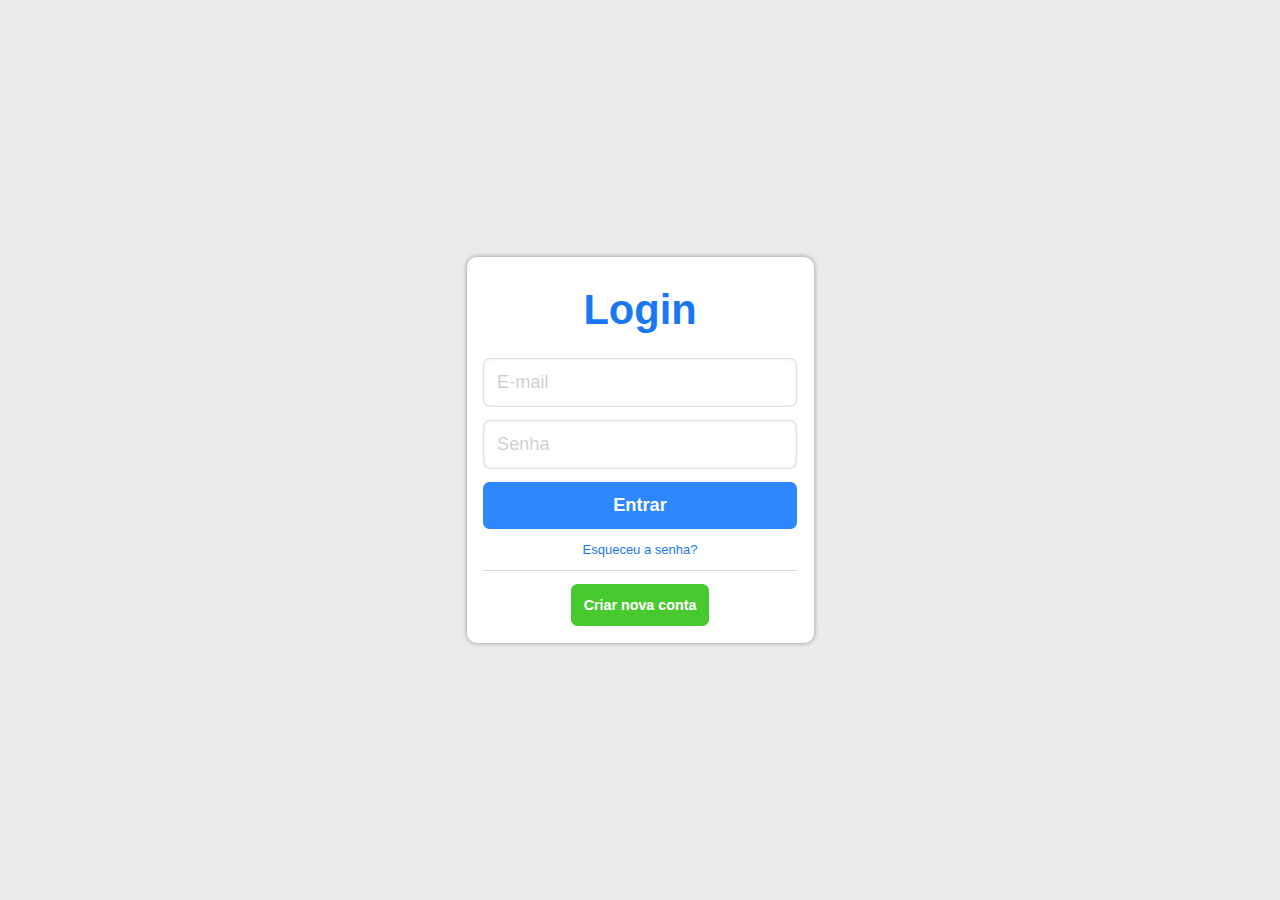
<file: index.html>
<!DOCTYPE html>
<html lang="pt-br">
<head>
    <meta charset="UTF-8">
    <meta name="viewport" content="width=device-width, initial-scale=1.0">
    <title>Entrar com sua Conta: Formulário de Login</title>
    <link rel="stylesheet" href="style.css">
</head>
<body>
    <div class="box">
        <form class="container" action="">
            <h1>Login</h1>
            <input type="email" name="email" id="email" placeholder="E-mail">
            <input type="password" name="password" id="password" placeholder="Senha">
            <input type="button" value="Entrar" id="button">
            <div class="esqueceu">
                <a href="esqueceu-senha/index.html"><p>Esqueceu a senha?</p></a>
            </div>
            <div class="linha"></div>
            <div class="novaconta">
                <a href="criar-conta/index.html"><input type="button" value="Criar nova conta" id="estilnova"></a>
            </div>
        </form>
    </div>
</body>
</html>
</file>
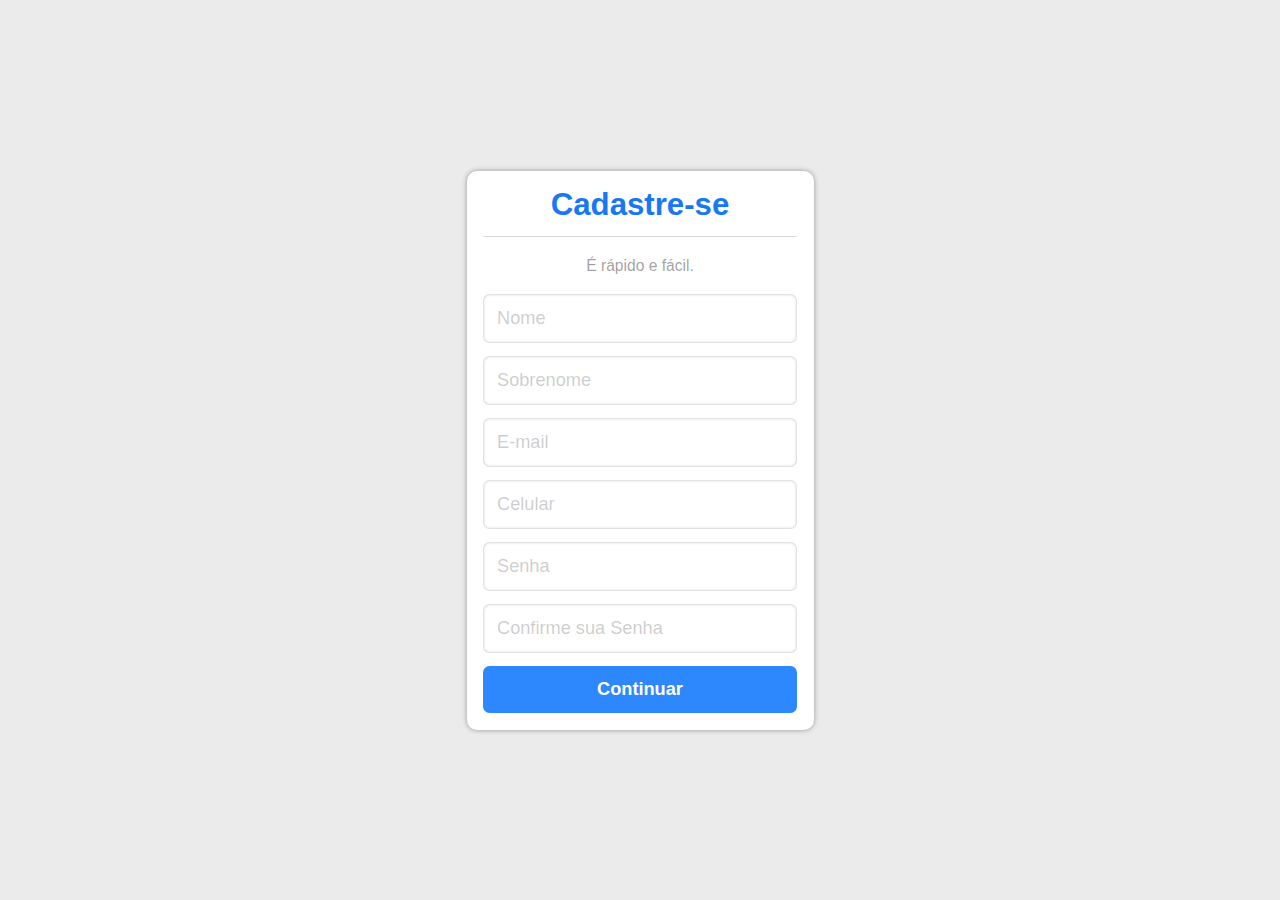
<file: criar-conta/index.html>
<!DOCTYPE html>
<html lang="pt-br">
<head>
    <meta charset="UTF-8">
    <meta name="viewport" content="width=device-width, initial-scale=1.0">
    <title>Criar nova conta</title>
    <link rel="stylesheet" href="style.css">
</head>
<body>
    <div class="box">
        <form class="container" action="">
            <h1>Cadastre-se</h1>
            <div class="linha"></div>
            <p>É rápido e fácil.</p>
            <input type="text" name="nome" id="nome" placeholder="Nome">
            <input type="text" name="sobrenome" id="sobrenome" placeholder="Sobrenome">
            <input type="email" name="email" id="email" placeholder="E-mail">
            <input type="tel" name="celular" id="celular" placeholder="Celular">
            <input type="password" name="senha" id="senha" placeholder="Senha">
            <input type="password" name="senha" id="senha" placeholder="Confirme sua Senha">
            <input type="button" value="Continuar" id="continuar">
        </form>
    </div>
</body>
</html>
</file>
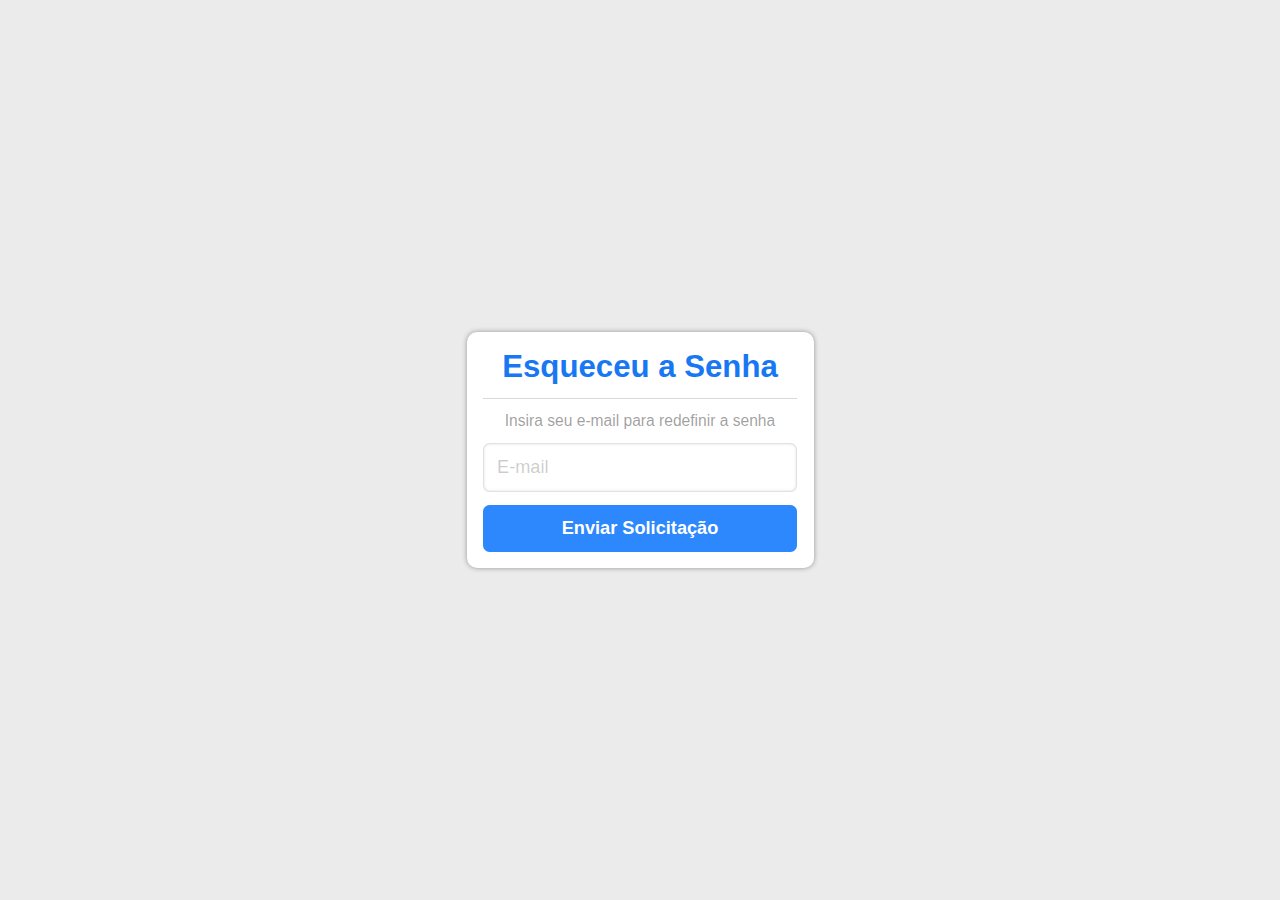
<file: esqueceu-senha/index.html>
<!DOCTYPE html>
<html lang="pt-br">
<head>
    <meta charset="UTF-8">
    <meta name="viewport" content="width=device-width, initial-scale=1.0">
    <title>Problemas com a Senha? Recupere-a Aqui!</title>
    <link rel="stylesheet" href="style.css">
</head>
<body>
    <div class="box">
        <form class="container" action="">
            <h1>Esqueceu a Senha
            </h1>
            <div class="linha"></div>
            <p>Insira seu e-mail para redefinir a senha</p>
            <input type="email" name="email" id="email" placeholder="E-mail">
            <input type="button" value="Enviar Solicitação" id="enviarsolicitação">
        </form>
    </div>
</body>
</html>
</file>
<file: style.css>
body{
    display: flex;
    align-items: center;
    justify-content: center;
    height: 100vh;
    margin: 0;
    padding: 0;
    font-family: Arial, Helvetica, sans-serif;
    background-color: rgb(235, 235, 235);
}
h1{
    color: #1877f2;
    text-align: center;
    margin: 0;
    padding: 14px 0px 14px 0px;
}
.container{
    display: flex;
    flex-direction: column;
    zoom: 1.3;
}

#password, #email{
    padding: 10px 10px;
    outline: none;
    border: 1px solid #33333325;
    box-shadow: inset 0px 0px 2px #33333328;
    color: #333;
    border-radius: 5px;
    width: 220px;
    font-size: 14px;
}
#button{
    background-color: #2d87fd;
    color: white;
    padding: 10px 10px;
    border-radius: 5px;
    border: none;
    cursor: pointer;
    font-weight: 600;
    transition: 0.2s;
    font-size: 14px;
}
#button:hover{
    background-color: #1877f2;
}
.box{
    padding: 10px;
    border-radius: 10px;
    background-color: white;
    box-shadow: 0px 0px 5px #33333379;
}
::placeholder{
    color: #33333341;
}
.novaconta{
    text-align: center;
}
#estilnova{
    padding: 10px 10px;
    outline: none;
    border: none;
    color: white;
    border-radius: 5px;
    font-weight: 600;
    background-color: #49c930;
    transition: 0.2s;
    cursor: pointer;
    font-size: 11px;
}
#estilnova:hover{
    background-color: #42b72a;
}
p{
    cursor: pointer;
    font-size: 10px;
    color: rgb(24, 119, 242);
}
p:hover{
    text-decoration: underline;
}
.esqueceu{
    display: flex;
    align-items: center;
    justify-content: center;
}
#email, #password, p, #estilnova, #button, .linha{
    margin: 5px;
}
.linha{
    border-bottom: solid 1px #3333332f;
}
a{
    text-decoration: none;
}
</file>
<file: criar-conta/style.css>
body{
    display: flex;
    align-items: center;
    justify-content: center;
    height: 100vh;
    margin: 0;
    padding: 0;
    font-family: Arial, Helvetica, sans-serif;
    background-color: rgb(235, 235, 235);
}
.box{
    padding: 10px;
    border-radius: 10px;
    background-color: white;
    box-shadow: 0px 0px 5px #33333379;
    display: flex;
    align-items: center;
    justify-content: center;
}
.container{
    display: flex;
    flex-direction: column;
    zoom: 1.3;
}
#nome, #sobrenome, #email, #senha, #celular{
    margin: 5px;
    padding: 10px 10px;
    outline: none;
    border: 1px solid #33333325;
    box-shadow: inset 0px 0px 2px #33333328;
    color: #333;
    border-radius: 5px;
    width: 220px;
    font-size: 14px;
}
#continuar{
    margin: 5px;
    background-color: #2d87fd;
    color: white;
    padding: 10px 10px;
    border-radius: 5px;
    border: none;
    cursor: pointer;
    font-weight: 600;
    transition: 0.2s;
    font-size: 14px;

}
#continuar:hover{
    background-color: #1877f2;
}
::placeholder{
    color: #33333341;
}
h1{
    margin: 0px;
    color: #333;
    text-align: center;
    font-size: 24px;
    padding: 5px 0px 5px 0px;
    color: #1877f2;
}
p{
    margin: 5px;
    color: #33333377;
    text-align: center;
    font-size: 12px;
    padding: 5px 0px 5px 0px;
}
.linha{
    border-bottom: solid 1px #3333332f;
    margin: 5px;
}
</file>
<file: esqueceu-senha/style.css>
body{
    display: flex;
    align-items: center;
    justify-content: center;
    height: 100vh;
    margin: 0;
    padding: 0;
    font-family: Arial, Helvetica, sans-serif;
    background-color: rgb(235, 235, 235);
}
.box{
    padding: 10px;
    border-radius: 10px;
    background-color: white;
    box-shadow: 0px 0px 5px #33333379;
    display: flex;
    align-items: center;
    justify-content: center;
}
.container{
    display: flex;
    flex-direction: column;
    zoom: 1.3;
}
#email{
    margin: 5px;
    padding: 10px 10px;
    outline: none;
    border: 1px solid #33333325;
    box-shadow: inset 0px 0px 2px #33333328;
    color: #333;
    border-radius: 5px;
    width: 220px;
    font-size: 14px;
}
#enviarsolicitação{
    margin: 5px;
    background-color: #2d87fd;
    color: white;
    padding: 10px 10px;
    border-radius: 5px;
    border: none;
    cursor: pointer;
    font-weight: 600;
    transition: 0.2s;
    font-size: 14px;
}
#enviarsolicitação:hover{
    background-color: #1877f2;
}
::placeholder{
    color: #33333341;
}
h1{
    margin: 0px;
    color: #1877f2;
    text-align: center;
    font-size: 24px;
    padding: 5px 0px 5px 0px;
    
}
p{
    padding: 5px 0px 5px 0px;
    margin: 0px;
    color: #33333377;
    text-align: center;
    font-size: 12px;
}
.linha{
    border-bottom: solid 1px #3333332f;
    margin: 5px;
}
</file>
